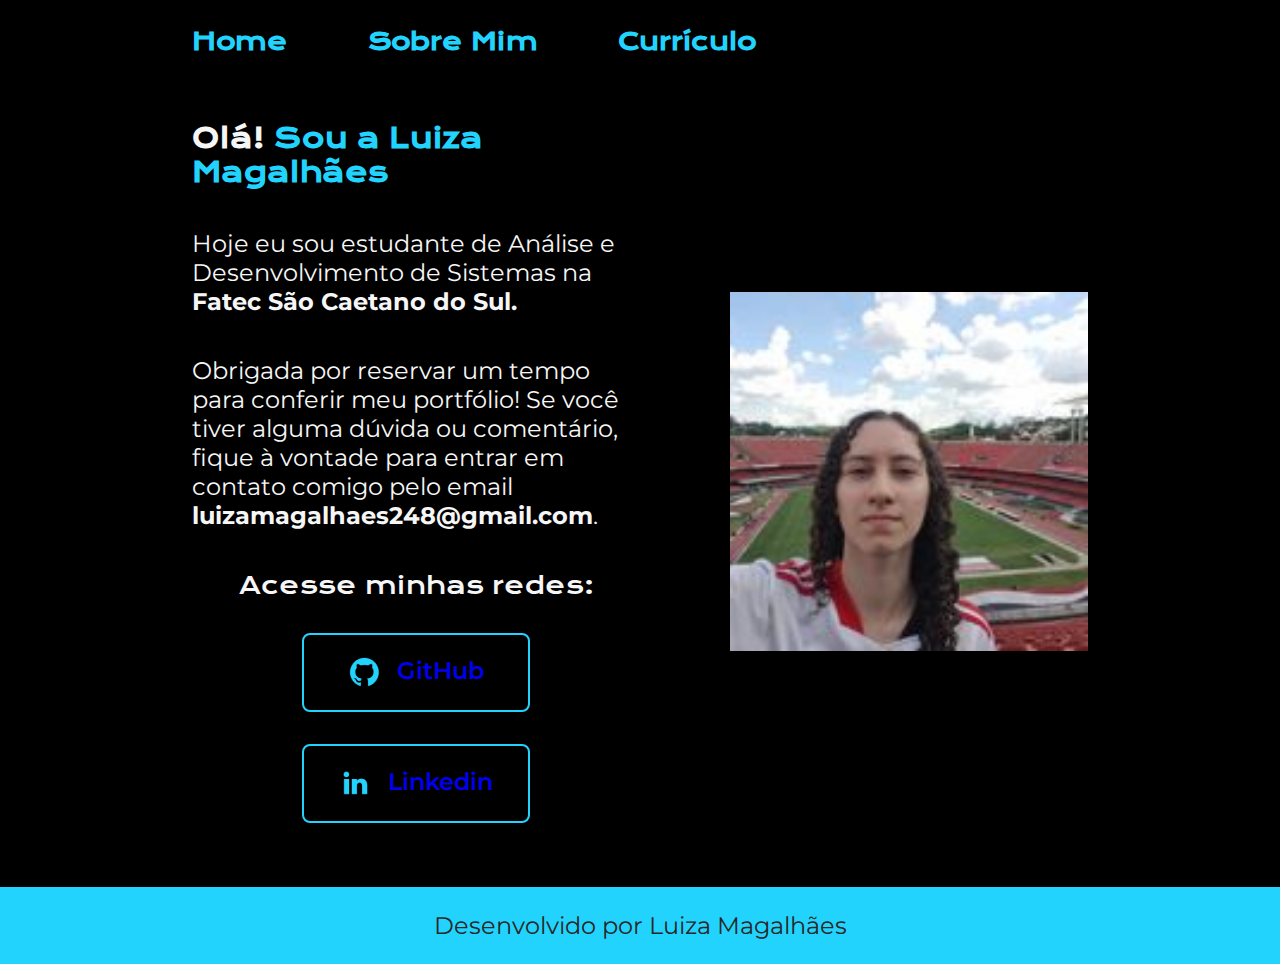
<file: index.html>
<!DOCTYPE html>
<html lang="pt-br">

<head>
    <meta charset="UTF-8">
    <meta http-equiv="" X-UA-Compatible" content="" IE=edge">
    <meta name="" viewport" content="width=device-width, initial-scale=1.0">
    <title>Portifolio</title>
    <link rel="stylesheet" href="./styles/style.css">
</head>

<body>

    <body>
        <header class="cabecalho">
            <nav class="cabecalho__menu">
                <a class="cabecalho__menu__link" href="index.html"> Home</a>
                <a class="cabecalho__menu__link" href="about.html"> Sobre Mim</a>
                <a class="cabecalho__menu__link" href="curriculo.html">Currículo</a>
            </nav>

        </header>
        <main class="apresentacao">
            <section class="apresentacao__conteudo">

                <h1 class="apresentacao__conteudo__titulo"> Olá! <strong class="titulo-destaque">Sou a Luiza
                        Magalhães</strong></h1>
                <p class="apresentacao__conteudo__texto">Hoje eu sou estudante de Análise e Desenvolvimento de Sistemas
                    na <strong>Fatec São Caetano do Sul.</strong>
                </p>
                <p class="apresentacao__conteudo__texto"> Obrigada por reservar um tempo para conferir meu portfólio! Se você tiver alguma dúvida ou comentário, fique à
                    vontade para entrar em contato comigo pelo email<strong> luizamagalhaes248@gmail.com</strong>.</p>
                <div class="apresentacao__links">
                    <h2 class="apresentacao__links__subtitulo">
                        Acesse minhas redes:
                    </h2>
                    <a class="apresentacao__links__navegacao" href="https://github.com/luizamagalhaesz">
                        <img src="./assets/github.png">
                        GitHub</a>
                    <a class="apresentacao__links__navegacao" href="https://www.linkedin.com/in/luizaa-magalhaes">
                        <img src="./assets/linkedin.png">Linkedin</a>



                </div>
            </section>
            <img class="apresentacao__imagem" src="./assets/imagemminha.png" alt=Foto Luiza Magalhães>

        </main>
        <footer class="rodape">Desenvolvido por Luiza Magalhães </footer>
    </body>
</body>

</html>
</file>
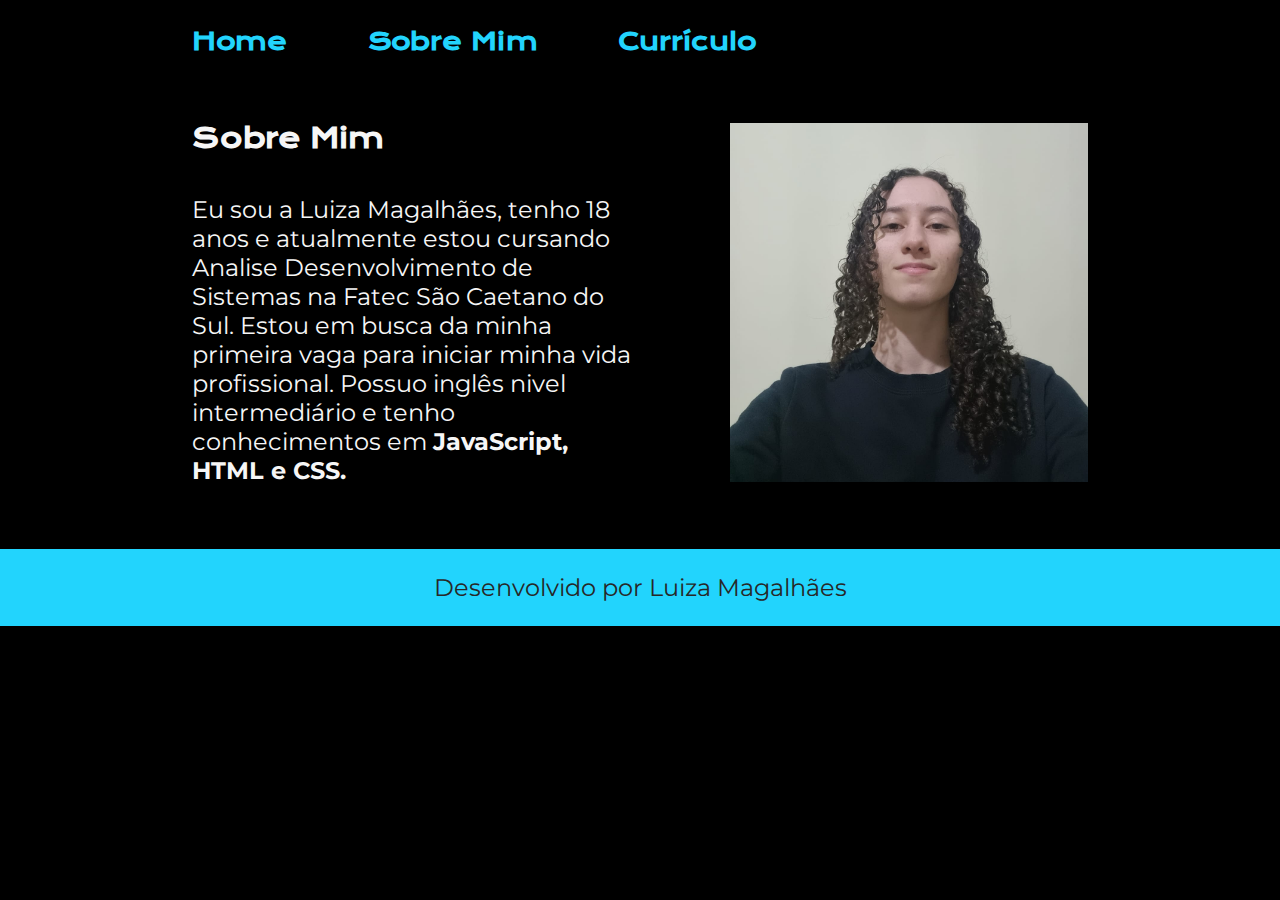
<file: about.html>
<!DOCTYPE html>
<html lang="pt-br">

<head>
    <meta charset="UTF-8">
    <meta name="viewport" content="width=device-width, initial-scale=1.0">

    <title>Sobre Mim</title>
    <link rel="stylesheet" href="./styles/style.css">
</head>

<body>
    <header class="cabecalho">
        <nav class="cabecalho__menu">
            <a class="cabecalho__menu__link" href="index.html"> Home</a>

            <a class="cabecalho__menu__link" href="about.html"> Sobre Mim</a>
            <a class="cabecalho__menu__link" href="curriculo.html">Currículo</a>
        </nav>

    </header>

    <main class="apresentacao">

        <section class="apresentacao__conteudo">
<h1 class="apresentacao__conteudo__titulo">Sobre Mim</h1>
<p class="apresentacao__conteudo__texto"> Eu sou a Luiza Magalhães, tenho 18 anos e atualmente estou cursando Analise Desenvolvimento de Sistemas na Fatec São Caetano do Sul. Estou em busca da minha primeira vaga para iniciar minha vida profissional. Possuo inglês nivel intermediário e tenho conhecimentos em <strong>JavaScript, HTML e CSS.</strong> 

</p>



        </section>
        <img class="apresentacao__imagem" src="./assets/imagemminha3red.png" alt=Foto Luiza Magalhães>

    </main>
    <footer class="rodape">Desenvolvido por Luiza Magalhães </footer>
</body>

</html>
</file>
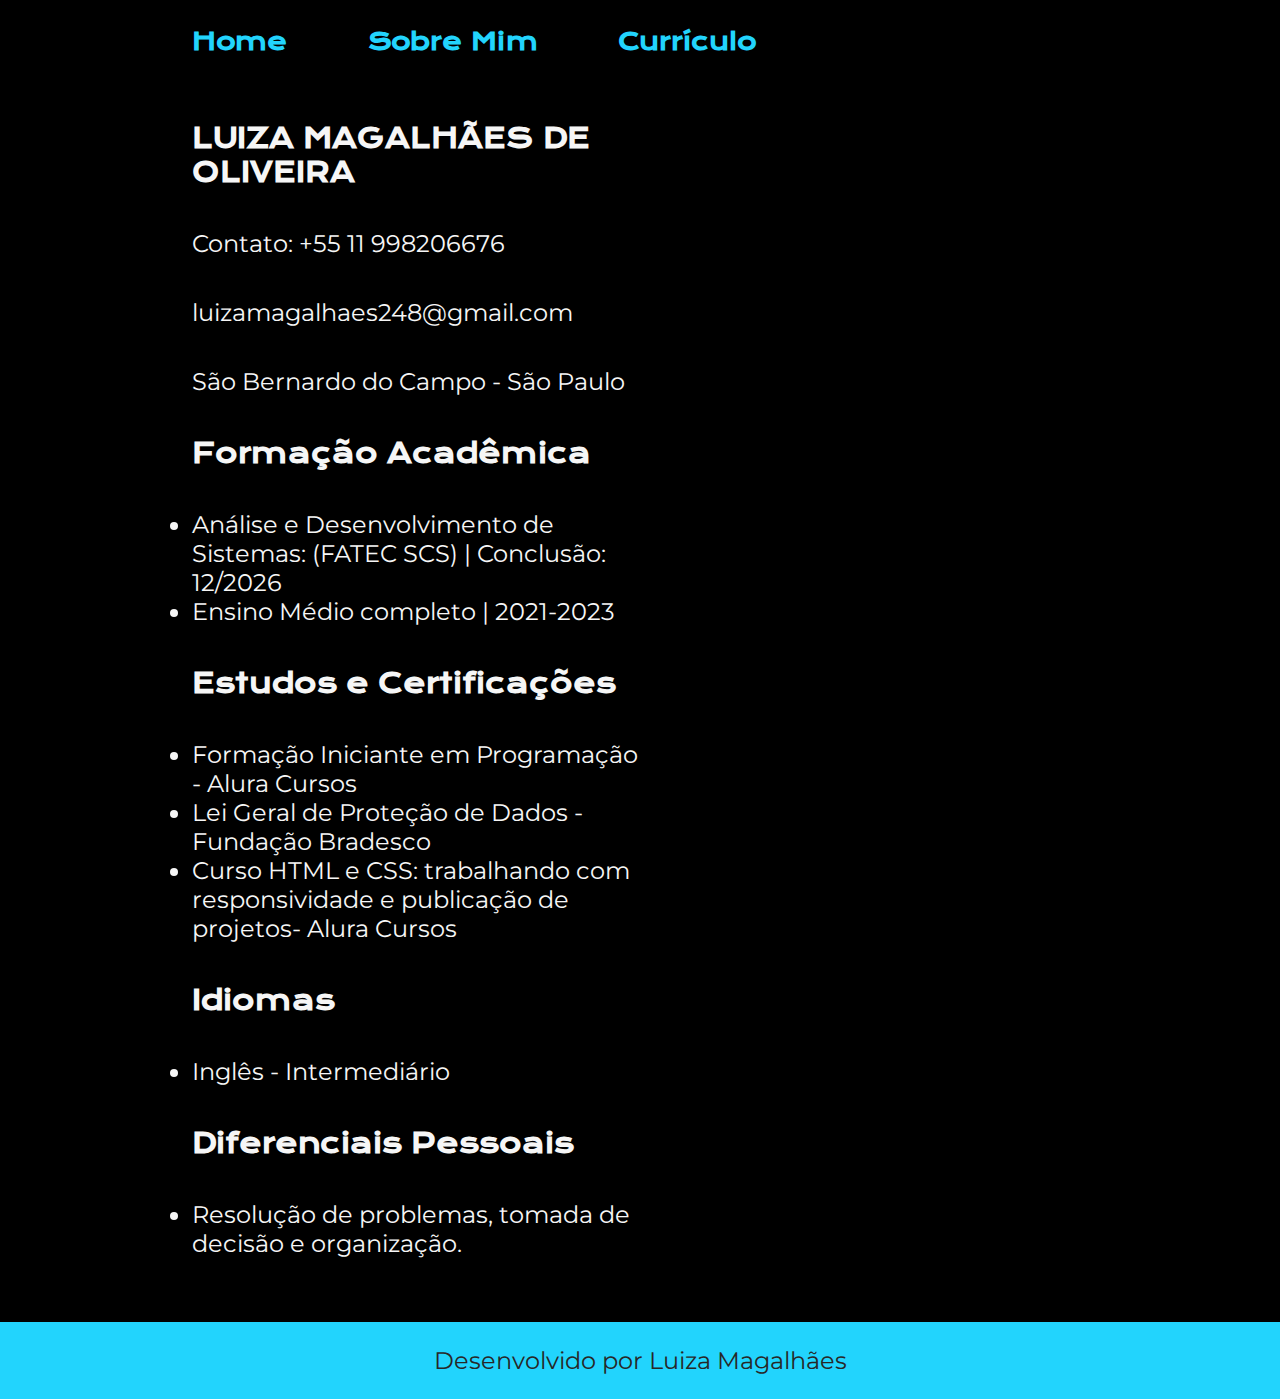
<file: curriculo.html>
<!DOCTYPE html>
<html lang="pt-br">

<head>
    <meta charset="UTF-8">
    <meta name="viewport" content="width=device-width, initial-scale=1.0">

    <title>Curriculo</title>
    <link rel="stylesheet" href="./styles/style.css">
</head>

<body>
    <header class="cabecalho">
        <nav class="cabecalho__menu">
            <a class="cabecalho__menu__link" href="index.html"> Home</a>
            <a class="cabecalho__menu__link" href="about.html"> Sobre Mim</a>
            <a class="cabecalho__menu__link" href="curriculo.html">Currículo</a>
        </nav>

    </header>
    <main class="apresentacao">
        <section class="apresentacao__conteudo">
            <h1 class="apresentacao__conteudo__titulo">LUIZA MAGALHÃES DE OLIVEIRA</h1>
            <ul class="apresentacao__conteudo__texto">
                 Contato: +55 11 998206676
                 </ul>
                 <ul class="apresentacao__conteudo__texto">
                 luizamagalhaes248@gmail.com </ul>
                 <ul class="apresentacao__conteudo__texto">

                 São Bernardo do Campo - São Paulo
            </ul>
            <h2 class="apresentacao__conteudo__titulo">Formação Acadêmica</h2>

            <ul class="apresentacao__conteudo__texto">
                <li> Análise e Desenvolvimento de Sistemas: (FATEC SCS) |
                    Conclusão: 12/2026 </li>
                <li> Ensino Médio completo | 2021-2023 </li>
            </ul>
            
            <h3 class="apresentacao__conteudo__titulo">Estudos e Certificações</h3>
            <div class="apresentacao__conteudo__texto">
                <ul class="apresentacao__conteudo__texto">
                    <li> Formação Iniciante em Programação - Alura Cursos</li>
                    <li>Lei Geral de Proteção de Dados - Fundação Bradesco</li>
                    <li>Curso HTML e CSS: trabalhando com responsividade e publicação de projetos- Alura Cursos</li>

                </ul>
            
            </div>
            <h4 class="apresentacao__conteudo__titulo"> Idiomas </h4>
                <div class="apresentacao__conteudo__texto">
                    <ul> 
                       <li>Inglês - Intermediário</li> 
                    </ul>
                </div>
                <h5 class="apresentacao__conteudo__titulo">Diferenciais Pessoais</h5>
                <div class=" apresentacao__conteudo__texto"> 
<ul>
   <li>Resolução de problemas, tomada de decisão e organização.</li> 
</ul>

                </div>
                
        </section>
        
    </main>

    <footer class="rodape">Desenvolvido por Luiza Magalhães </footer>
</body>

</html>
</file>
<file: styles/style.css>
@import url('https://fonts.googleapis.com/css2?family=Krona+One&family=Montserrat:wght@400;600&display=swap');

:root {
    --cor-primaria: #000;
    --cor-secundaria: #f6f6f6;
    --cor-terciaria: #22d4fd;
    --cor-hover: #272727;

    --fonte-primaria: 'Krona One', sans-serif;
    --fonte-secundaria: 'Montserrat', sans-serif;
}

* {
    margin: 0;
    padding: 0;
}

body {
    box-sizing: border-box;
    background-color: var(--cor-primaria);
    color: var(--cor-secundaria);
}

.cabecalho {
    padding: 2% 0% 0% 15%;
}

.cabecalho__menu {
    display: flex;
    gap: 80px;

}

.cabecalho__menu__link {
    font-family: var(--fonte-primaria);
    font-size: 1.5rem;
    font-weight: 600;
    color: var(--cor-terciaria);
    text-decoration: none;

}

.apresentacao {
    padding: 5% 15%;
    display: flex;
    align-items: center;
    justify-content: space-between;
    gap: 82px;
}

.apresentacao__conteudo {
    width: 50%;
    display: flex;
    flex-direction: column;
    gap: 40px;
}

.apresentacao__conteudo__titulo {
    font-family: var(--fonte-primaria);
    font-size: 1.7rem;

}

.titulo-destaque {
    color: var(--cor-terciaria);
}


.apresentacao__conteudo__texto {
    font-size: 1.5rem;
    font-family: var(--fonte-secundaria);
}

.apresentacao__links {
    display: flex;
    flex-direction: column;
    align-items: center;
    justify-content: space-between;
    gap: 32px;
}

.apresentacao__links__subtitulo {
    font-family: var(--fonte-primaria);
    font-weight: 400;
    font-size: 1.5rem;
}

.apresentacao__links__navegacao {
    display: flex;
    justify-content: center;
    gap: 16px;
    border: 2px solid var(--cor-terciaria);
    width: 50%;
    text-align: center;
    border-radius: 8px;
    font-size: 1.5rem;
    font-weight: 600;
    padding: 21.5px 0;
    text-decoration: none;
    color: var(cor --cor-secundaria);
    font-family: var(--fonte-secundaria);
}

.apresentacao__links__link:hover {
    background-color: var(--cor-hover);
}

.apresentacao__imagem {
    width: 40%;
}

.rodape {
    padding: 24px;
    color: var(--cor-hover);
    background-color: var(--cor-terciaria);
    text-align: center;
    font-family: var(--fonte-secundaria);
    font-size: 1.5rem;
    font-weight: 400;

}

@media (max-width:1200px) {

    .cabecalho {
        padding: 10%
    }

    .cabecalho__menu {
        justify-content: center;
    }

    .apresentacao {
        flex-direction: column-reverse;
        padding: 5%;
    }

    .apresentacao__conteudo {

        width: auto;

    }

}
</file>
